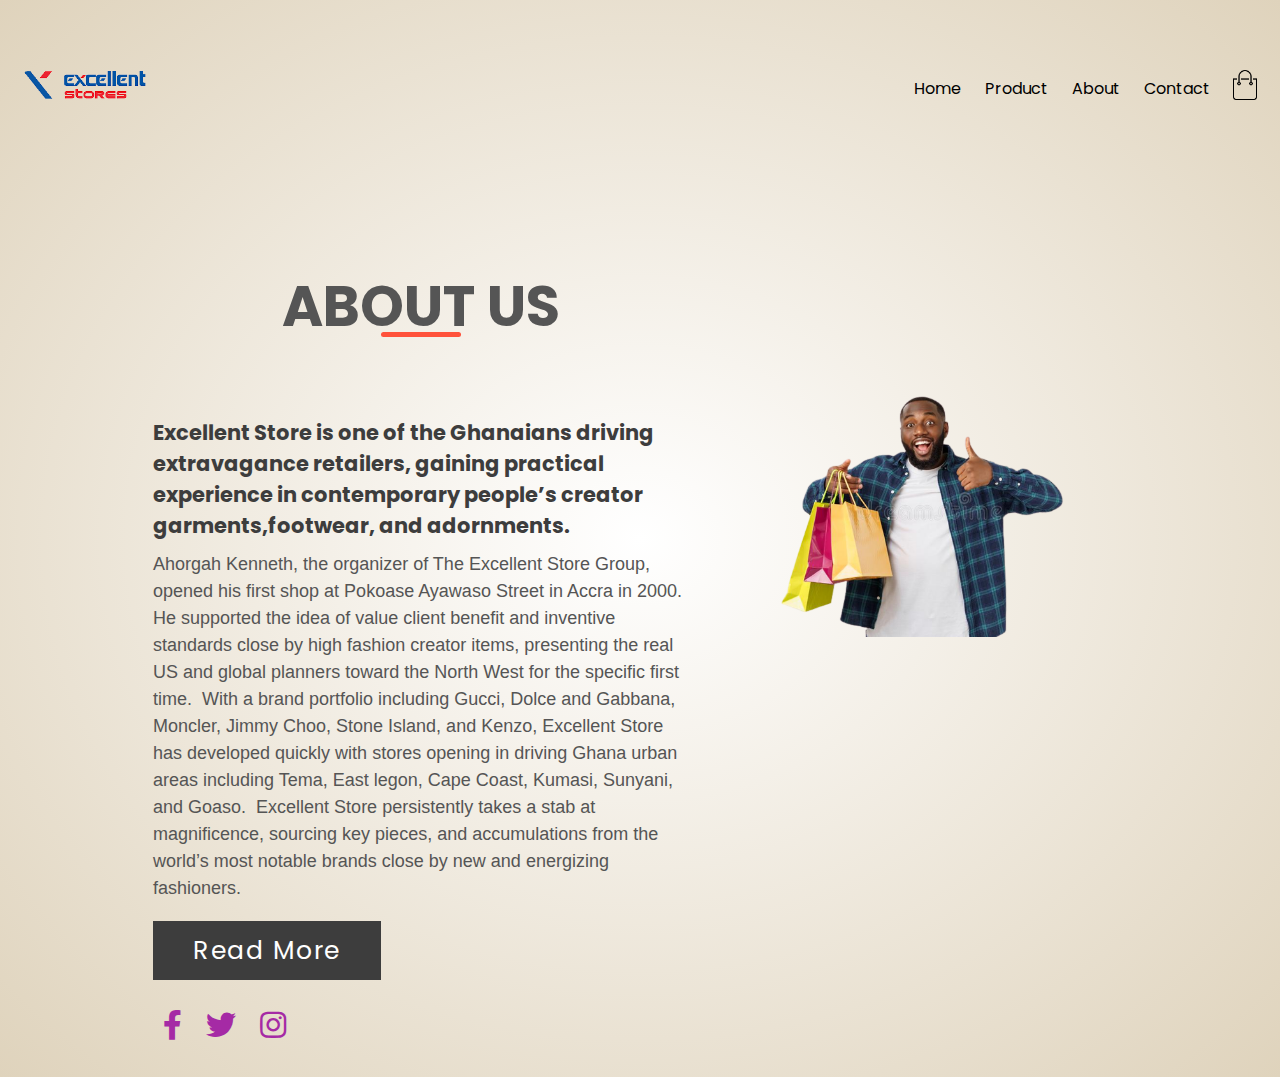
<file: about/index.html>
<!DOCTYPE html>
<html lang="en">

<head>
  <meta charset="UTF-8" />
  <meta name="viewport" content="width=device-width, initial-scale=1.0" />
  <link rel="stylesheet" href="https://pro.fontawesome.com/releases/v5.10.0/css/all.css" />
  <link rel="stylesheet" type="text/css" href="css/style.css" />
  <link rel="stylesheet" type="text/css" href="../css/style.css" />
  <title>About Us Section</title>

</head>

<body>
  <div class="section">
    <div class="navbar">
      <div class="logo">
        <a href="../index.html"><img src="../images/download.png" width="130px" /></a>
      </div>
      <nav>
        <ul id="MenuItems">
          <li><a href="../">Home</a></li>
          <li><a href="../product.html">Product</a></li>
          <li><a href="">About</a></li>
          <!-- <li><a href="#">Account</a></li> -->
          <li><a href="../contact/">Contact</a></li>
        </ul>
      </nav>
      <a href="../cart.html"><img src="../images/cart.png" width="30px" height="30px" />
      </a>
      <img src="../images/menu.png" class="menu-icon" onclick="menutoggle()" />
    </div>
    <div class="container">
      <div class="content-section">
        <div class="title">
          <h1>About Us</h1>
        </div>
        <div class="content">
          <h3>
            Excellent Store is one of the Ghanaians driving extravagance
            retailers, gaining practical experience in contemporary people’s
            creator garments,footwear, and adornments. 
          </h3>

          <p>
            Ahorgah Kenneth, the organizer of The Excellent Store Group,
            opened his first shop at Pokoase Ayawaso Street in Accra in 2000.
            He supported the idea of value client benefit and inventive
            standards close by high fashion creator items, presenting the real
            US and global planners toward the North West for the specific
            first time.  With a brand portfolio including Gucci, Dolce and
            Gabbana, Moncler, Jimmy Choo, Stone Island, and Kenzo, Excellent
            Store has developed quickly with stores opening in driving Ghana
            urban areas including Tema, East legon, Cape Coast, Kumasi,
            Sunyani, and Goaso.  Excellent Store persistently takes a stab at
            magnificence, sourcing key pieces, and accumulations from the
            world’s most notable brands close by new and energizing
            fashioners.
          </p>

          <div class="button">
            <a href="">Read More</a>
          </div>
        </div>
        <div class="social">
          <a href="https://www.facebook.com/profile.php?id=100036868277111&mibextid=LQQJ4d"><i
              class="fab fa-facebook-f"></i></a>
          <a href="https://twitter.com/richkennybrown2"><i class="fab fa-twitter"></i></a>
          <a href="https://instagram.com/richkennybrown?igshid=YmMyMTA2M2Y="><i class="fab fa-instagram"></i></a>
        </div>
      </div>
      <div class="image-section">
        <img src="image/fresh.png" />
      </div>
    </div>
  </div>

  <!-------------js for toggle menu--------->
  <script>
    var MenuItems = document.getElementById("MenuItems");

    MenuItems.style.maxHeight = "0px";

    function menutoggle() {
      if (MenuItems.style.maxHeight == "0px") {
        MenuItems.style.maxHeight = "200px";
      } else {
        MenuItems.style.maxHeight = "0px";
      }
    }
  </script>
</body>

</html>
</file>
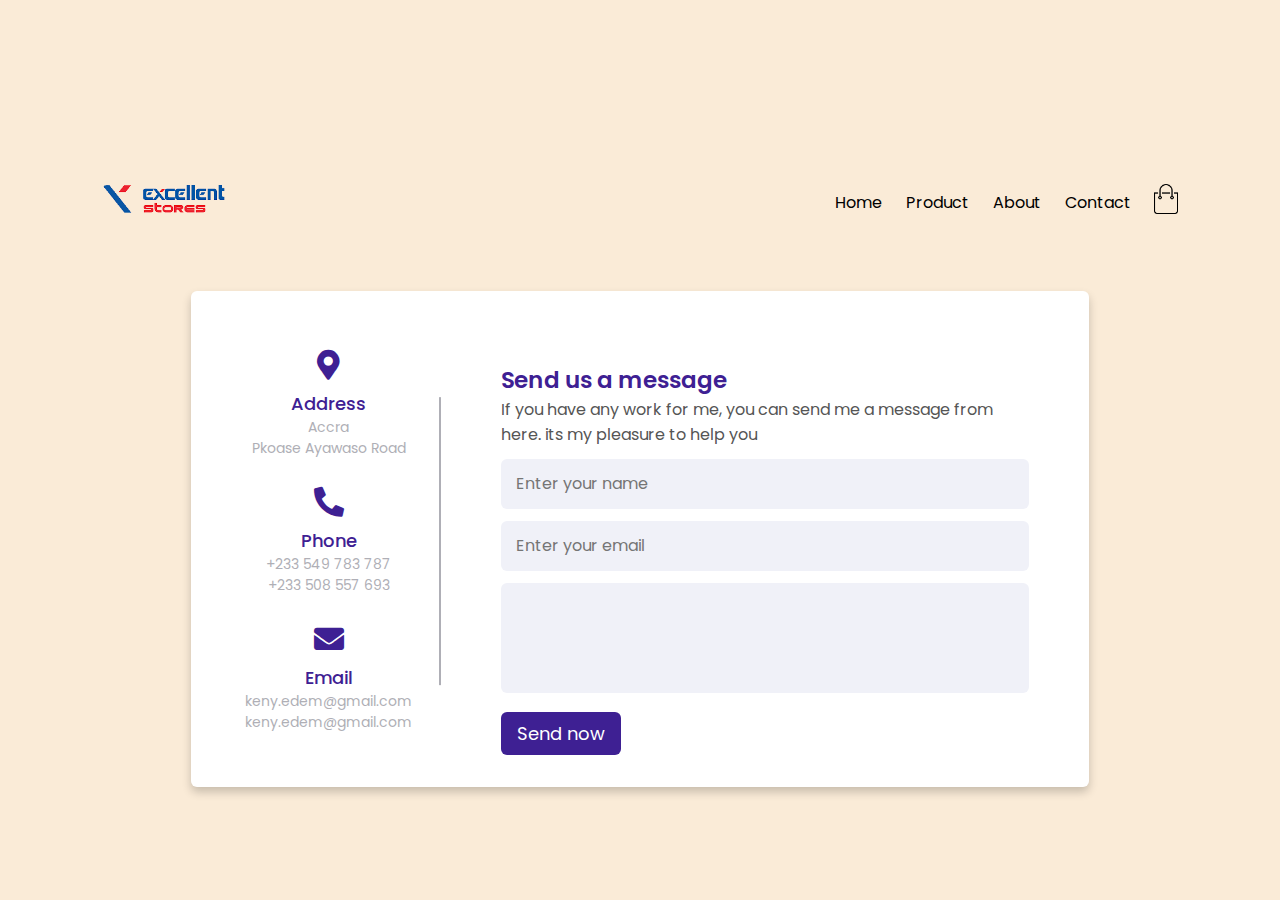
<file: contact/index.html>
<!DOCTYPE html>
<html lang="en">

<head>
    <meta charset="UTF-8">
    <meta name="viewport" content="width=device-width, initial-scale=1.0">
    <link rel="stylesheet" href="../css/style.css">
    <link rel="stylesheet" type="text/css" href="style.css" />
    <!--Fontawesome CDN Link---->
    <link rel="stylesheet" href="https://cdnjs.cloudflare.com/ajax/libs/font-awesome/5.15.2/css/all.min.css" />
    <title>Contact Us</title>
</head>

<body>
    <div class="section">
        <div class="navbar">
            <div class="logo">
              <a href="../index.html"
                ><img src="../images/download.png" width="130px"
              /></a>
            </div>
            <nav>
              <ul id="MenuItems">
                <li><a href="../">Home</a></li>
                <li><a href="../product.html">Product</a></li>
                <li><a href="../about">About</a></li>
                <!-- <li><a href="#">Account</a></li> -->
                <li><a href="">Contact</a></li>
              </ul>
            </nav>
            <a href="../cart.html"
              ><img src="../images/cart.png" width="30px" height="30px" />
            </a>
            <img src="../images/menu.png" class="menu-icon" onclick="menutoggle()" />
          </div>
        <div class="container">
            <div class="content">
                <div class="left-side">
                    <div class="address details">
                        <i class="fas fa-map-marker-alt"></i>
                        <div class="topic">Address</div>
                        <div class="text-one">Accra</div>
                        <div class="text-two">Pkoase Ayawaso Road</div>
                    </div>
                    <div class="Phone details">
                        <i class="fas fa-phone-alt"></i>
                        <div class="topic">Phone</div>
                        <div class="text-one">+233 549 783 787</div>
                        <div class="text-two">+233 508 557 693</div>
                    </div>
                    <div class="Email details">
                        <i class="fas fa-envelope"></i>
                        <div class="topic">Email</div>
                        <div class="text-one">keny.edem@gmail.com</div>
                        <div class="text-two">keny.edem@gmail.com</div>
                    </div>
                </div>
                <div class="right-side">
                    <div class="topic-text">Send us a message</div>
                    <p>If you have any work for me,
                        you can send me a message from here. its my pleasure to help you</p>

                    <form action="#">
                        <div class="input-box">
                            <input type="text" placeholder="Enter your name">
                        </div>
                        <div class="input-box">
                            <input type="text" placeholder="Enter your email">
                        </div>
                        <div class="input-box message-box">
                            <textarea></textarea>
                            <div class="button">
                                <input type="button" value="Send now">
                            </div>
                        </div>
                </div>
                </form>
            </div>
        </div>
    </div>
    <script>
        var MenuItems = document.getElementById("MenuItems");

        MenuItems.style.maxHeight = "0px";

        function menutoggle() {
            if (MenuItems.style.maxHeight == "0px") {
                MenuItems.style.maxHeight = "200px";
            } else {
                MenuItems.style.maxHeight = "0px";
            }
        }
    </script>
</body>

</html>
</file>
<file: about/css/style.css>
@import url('https://fonts.googleapis.com/css2?family=Poppins:wght@200;300;400&display=swap');
*{
    margin: 0px;
    padding: 0px;
    box-sizing: border-box;
    font-family: 'Poppins', sans-serif;
}
.section{
    width: 100%;
    min-height: 100vh;
    background: radial-gradient(#fff,rgb(223, 211, 188));
}
.container{
    width: 80%;
    min-height: 100vh;
    display: block;
    margin: auto;
    padding-top: 100px;
}
.content-section{
    float: left;
    width: 55%;
}
.image-section{
    float: right;
    width: 40%; 
    max-width: 100%;
    padding: 100px 0;

}
.image-section img{
    width: 100%;
    height: auto;
}
.content-section .title{
    text-transform: uppercase;
    font-size: 28px
}
.content-section .content h3{
    margin-top: 20px;
    color: #3d3d3d;
    font-size: 21px;
}
.content-section .content p{
    margin-top: 10px;
    font-family: sans-serif;
    font-size: 18px;
    line-height: 1.5;
}
.content-section .content .button{
    margin-top: 30px;
}
.content-section .content .button a{
    background-color: #3d3d3d;
    padding: 12px 40px;
    text-decoration: none;
    color: #fff;
    font-size: 25px;
    letter-spacing: 1.5px;

}
.content-section .content .button a:hover{
    background-color: #a52aa5;
    color: #fff;
}
.content-section .social{
    margin-top: 40px;
}
.content-section .social i{
    color: #a52aa5;
    font-size: 30px;
    padding: 0px 10px;
}
.content-section .social i:hover{
    color: #3d3d3d;
}




@media screen and (max-width: 768px){
    .container{
        width: 80%;
        display: block;
        margin: auto;
        padding-top: 50px;

}
.content-section{
    float: none;
    width: 100%;
    display: block;
    margin: auto;
}
 .image-section{
    float: none;
    width: 100%;  
}
.image-section img{
    width: 100%;
    height: auto;
    display: block;
    margin: auto;
}
.contexrtent-section .title{
    text-align: center;
    font-size: 19px;

}
.contexrtent-section .content .button{
    text-align: center;
}
.content-section .content .button a{
    padding: 9px 30px;
} 
.content-section .social{
    text-align: center;
}
}
</file>
<file: css/style.css>
* {
  margin: 0;
  padding: 0;
  box-sizing: border-box;
}

body {
  font-family: "Poppins", sans-serif;
}
.navbar {
  display: flex;
  align-items: center;
  padding: 20px;
}
nav {
  flex: 1;
  text-align: right;
}
nav ul {
  display: inline-block;
  list-style-type: none;
}
nav ul li {
  display: inline-block;
  margin-right: 20px;
}
a {
  text-decoration: none;
  color: #555;
}
li a {
  color: inherit;
}
p {
  color: #555;
}
.container {
  max-width: 1300px;
  margin: auto;
  padding-left: 25px;
  padding-right: 25px;
}
.row {
  display: flex;
  align-items: center;
  flex-wrap: wrap;
  justify-content: space-around;
}
.col-2 {
  flex-basis: 50%;
  min-width: 500px;
}
.col-2 img {
  max-width: 100%;
  padding: 50px 0;
}
.col-2 h1 {
  font-size: 50px;
  line-height: 60px;
  margin: 25px 0;
}
.btn {
  display: inline-block;
  background: #ff523b;
  color: #fff;
  padding: 8px 30px;
  margin: 30px 0;
  border-radius: 30px;
  transition: 0.5s;
}
.btn:hover {
  background: #563434;
}
.header {
  background: radial-gradient(#fff, rgb(223, 211, 188));
}
.header .row {
  margin-top: 70px;
}
.categories {
  margin: 70px 0;
  background: radial-gradient(#fff, rgba(255, 254, 249, 0.226));
  padding: 10px;
}
.col-3 {
  flex-basis: 30%;
  min-width: 250px;
  margin-bottom: 30px;
}
.col-3 img {
  width: 100%;
}
.small-container {
  max-width: 1080px;
  margin: auto;
  padding-left: 25px;
  padding-right: 25px;
  /* background: radial-gradient(#fff,rgba(255, 254, 249, 0.226)); */
}
.col-4 {
  flex-basis: 25%;
  padding: 10px;
  min-width: 200px;
  margin-bottom: 50px;
  transition: 0.5;
}
.col-4 img {
  width: 100%;
}
.title {
  text-align: center;
  margin: 0 auto 80px;
  position: relative;
  line-height: 60px;
  color: #555;
}
.title::after {
  content: "";
  background: #ff523b;
  width: 80px;
  height: 5px;
  border-radius: 5px;
  position: absolute;
  bottom: 0;
  left: 50%;
  transform: translateX(-50%);
}
h4 {
  color: #555;
  font-weight: normal;
}

.col-4 p {
  font-size: 14px;
}
.rating .fa {
  color: #ff523b;
}
.col-4:hover {
  transform: translateY(-5px);
}

/*----------offer---------*/

.offer {
  background: radial-gradient(#fff, #ff523b);
  margin-top: 80px;
  padding: 30px 0;
}
.col-2 .offer-img {
  padding: 50px;
}
small {
  color: #555;
}

/*------------testimonial---------*/

.testimonial {
  padding-top: 100px;
}
.testimonial .col-3 {
  text-align: center;
  padding: 40px 20px;
  box-shadow: 0 0 20px 0px rgba(0, 0, 0, 1);
  cursor: pointer;
  transition: 0.5s;
}
.testimonial .col-3 img {
  width: 50px;
  margin-top: 20px;
  border-radius: 50%;
}
.testimonial .col-3:hover {
  transform: translateY(-10px);
}
.fa.fa-quote-left {
  font-size: 34px;
  color: #ff523b;
}
.col-3 p {
  font-size: 12px;
  margin: 12px 0;
  color: #777;
}
.testimonial .col-3 h3 {
  font-weight: 600;
  color: #555;
  font-size: 16px;
}

/*------------brands----------*/

.brands {
  margin: 100px auto;
}
.col-5 {
  width: 160px;
}
.col-5 img {
  width: 100%;
  cursor: pointer;
  filter: grayscale(100%);
}
.col-5 img:hover {
  filter: grayscale(0);
}

/*--------------footer-------------*/

.footer {
  background: #000;
  color: #8a8a8a;
  font-size: 14px;
  padding: 60px 0 20px;
}
.footer p {
  color: #8a8a8a;
}
.footer h3 {
  color: #fff;
  margin-bottom: 20px;
}
.footer-col-1,
.footer-col-2,
.footer-col-3,
.footer-col-4 {
  min-width: 250px;
  margin-bottom: 20px;
}
.footer-col-1 {
  flex: 30%;
}
.footer-col-2 {
  flex: 1;
  text-align: center;
}
.footer-col-2 img {
  width: 180px;
  margin-bottom: 20px;
}
.footer-col-3,
.footer-col-4 {
  flex-basis: 12%;
  text-align: center;
}
ul {
  list-style-type: none;
}
.app-logo {
  margin-top: 20px;
}
.app-logo img {
  width: 140px;
}
.footer hr {
  border: none;
  background: #b5b5b5;
  height: 1px;
  margin: 20px 0;
}
.copyright {
  text-align: center;
}
.menu-icon {
  width: 28px;
  margin-left: 20px;
  display: none;
}

/*-------------media query for menu----------*/

@media only screen and (max-width: 800px) {
  nav ul {
    position: absolute;
    top: 70px;
    left: 0;
    background: #333;
    width: 100%;
    overflow: hidden;
    transition: max-height 0.5s;
  }
  nav ul li {
    display: block;
    margin-right: 50px;
    margin-top: 10px;
    margin-bottom: 10px;
  }
  nav ul li a {
    color: #fff;
  }
  .menu-icon {
    display: block;
    cursor: pointer;
  }
}

/*---------------all products page--------*/

.row-2 {
  justify-content: space-between;
  margin: 100px auto 50px;
}
select {
  border: 1px solid #ff523b;
  padding: 5px;
}
select:focus {
  outline: none;
}
.page-btn {
  margin: 0 auto 80px;
}

.page-btn span {
  display: inline-block;
  border: 1px solid #ff523b;
  margin-left: 10px;
  width: 40px;
  height: 40px;
  text-align: center;
  line-height: 40px;
  cursor: pointer;
}

.page-btn span:hover {
  background: #ff523b;
  color: #fff;
}
/*---------single product details-------*/

.single-product {
  margin-top: 80px;
}
.single-product .col-2 img {
  padding: 0;
}
.single-product .col-2 {
  padding: 20px;
}
.single-product h4 {
  margin: 20px 0;
  font-size: 22px;
  font-weight: bold;
}
.single-product select {
  display: block;
  padding: 10px;
  margin-top: 20px;
}
.single-product input {
  width: 50px;
  height: 40px;
  padding-left: 10px;
  font-size: 20px;
  margin-right: 10px;
  border: 1px solid #ff523b;
}
input:focus {
  outline: none;
}
.single-product .fa {
  color: #ff523b;
  margin-left: 10px;
}
.small-img-row {
  display: flex;
  justify-content: space-between;
}
.small-img-col {
  flex-basis: 24%;
  cursor: pointer;
}
.single-product .row {
  text-align: left;
}
.single-product .col-2 {
  padding: 20px 0;
}
.single-product h1 {
  font-size: 26px;
  line-height: 32px;
}

/*-----------cart items----------*/

.cart-page {
  margin: 80px auto;
}
table {
  width: 100%;
  border-collapse: collapse;
}
.cart-info {
  display: flex;
  flex-wrap: wrap;
}
th {
  text-align: left;
  padding: 5px;
  color: white;
  background: #ff523b;
  font-weight: normal;
}
td {
  padding: 10px 5px;
}
td input {
  width: 40px;
  height: 30px;
  padding: 5px;
}
td a {
  color: #ff523b;
  font-size: 12px;
}
td img {
  width: 80px;
  height: 80px;
  margin-right: 10px;
}
.total-price {
  display: flex;
  justify-content: flex-end;
}
.total-price table {
  border-top: 3px solid #ff523b;
  width: 100%;
  max-width: 480px;
}
td:last-child {
  text-align: right;
}
th:last-child {
  text-align: right;
}

/*---media query for less than 600 screen size---*/
@media only screen and (max-width: 600px) {
  .row {
    text-align: center;
  }
  .col-2,
  .col-3,
  .col-4 {
    flex-basis: 100%;
  }
  .single-product .row {
    text-align: left;
  }
  .single-product .col-2 {
    padding: 20px 0;
  }
  .single-product h1 {
    font-size: 26px;
    line-height: 32px;
  }

  .cart-info p {
    display: none;
  }
}
</file>
<file: contact/style.css>
@import url('https://fonts.googleapis.com/css2?family=Poppins:wght@200;300;400&display=swap');
*{
    margin: 0;
    padding: 0;
    box-sizing: border-box;
    font-family: "poppins" , sans-serif;
}
body{
    min-height: 100vh; 
    width: 100%;
    background:antiquewhite;
    display: flex;
    align-items: center;
    justify-content: center;
}
body {
    font-family: "Poppins", sans-serif;
  }
  .navbar {
    display: flex;
    align-items: center;
    padding: 20px;
  }
  nav {
    flex: 1;
    text-align: right;
  }
  nav ul {
    display: inline-block;
    list-style-type: none;
  }
  nav ul li {
    display: inline-block;
    margin-right: 20px;
  }
  a {
    text-decoration: none;
    color: #555;
  }
  li a {
    color: inherit;
  }
  p {
    color: #555;
  }
.container{
    width: 80%;
    background: #fff;
    border-radius: 6px;
    padding: 30px 60px 40px 40px;
    box-shadow: 0 5px 10px rgba(0, 0, 0, 0.2);
}
.container .content{
    display: flex;
    align-items: center;
    justify-content: space-between;
}
.container .content .left-side{
    width: 25%;
    height: 100%;
    display: flex;
    flex-direction: column;
    align-items: center;
    justify-content: center;
    margin-top: 15px;
    position: relative;

}
.content .left-side::before{
    content: '';
    position: absolute;
    height: 70%;
    width: 2px;
    right: -15px;
    top: 50%;
    transform: translateY(-50%);
    background: #afafb6;

}
.container .content .left-side .details{
    margin: 14px;
    text-align: center;

}
.content .left-side .details i{
    font-size: 30px;
    color: #3e2093;
    margin-bottom: 10px;
}
.content .left-side .details .topic{
    font-size: 18px;
    font-weight: 500;
    color: #3e2093;
}
.content .left-side .details .text-one,
.content .left-side .details .text-two{
    font-size: 14px;
    color: #afafb6;
}

.container .content .right-side{
    width: 75%;
    margin-left: 75px;
}
.content .right-side .topic-text{
    font-size: 23px;
    font-weight: 600;
    color: #3e2093;
}
.right-side .input-box{
    height: 50px;
    width: 100%;
    margin: 12px 0;
}
.right-side  .input-box input,
.right-side  .input-box textarea{
    height: 100%;
    width: 100%;
    border: none;
    font-size: 16px;
    /* font-weight: 500; */
    background: #F0F1F8; 
    border-radius: 6px;
    padding: 0 15px;
    resize: none;

}
.right-side  .message-box{
    min-height: 110px;
}
.right-side .button{
    display: inline-block;
    margin-top: 12px;
}
.right-side .button input[type="button"]{
    color: #fff;
    font-size: 18px;
    outline: none;
    border: none;
    padding: 8px 16px;
    border-radius: 6px;
    background: #3e2093;
    cursor: pointer;
    transition: all 0.3s ease;
    
}
.button input[type="button"]:hover{
    background: #5029bc;
}
@media (max-wdth: 950px) {
    .container{
        width: 90%;
        padding: 30px 35px 40px 35px;
}
}
@media (max-wdth: 820px) {
    .container{
        margin: 40px 0;
        height: 100% ;
}
.container .content{
    flex-direction: column-reverse;
}
.container .content .left-side{
    width: 100%;
    flex-direction: row;
    margin-top: 40px;
    justify-content: center;
    flex-wrap: wrap;
}
.container .content .left-side::before{
    display: none;
}
.container .content .right-side{
    width: 100%;
    margin-left: 0;
}
}
</file>
